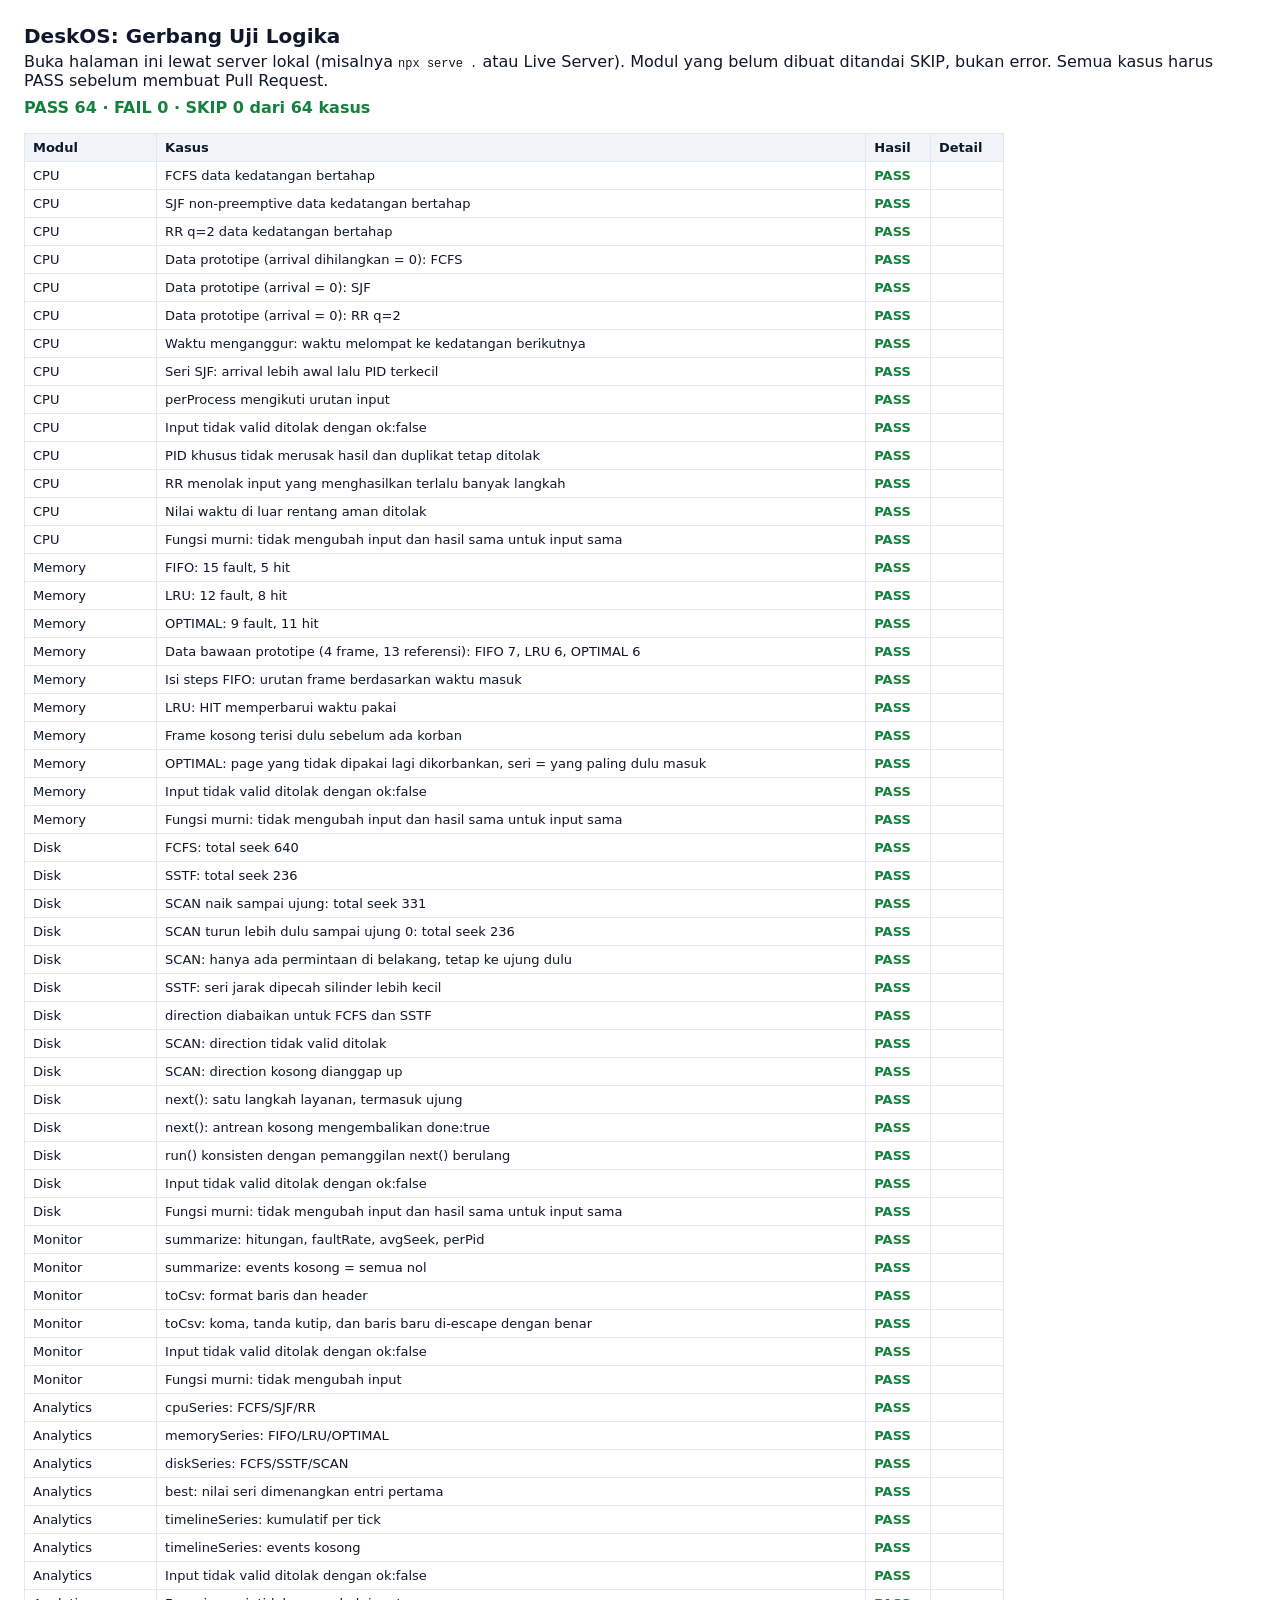
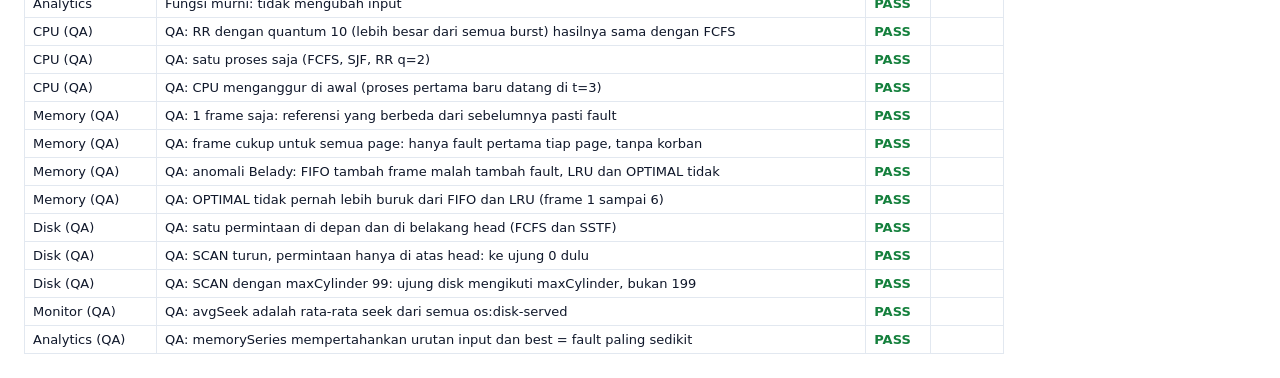
<file: tests/test.html>
<!DOCTYPE html>
<html lang="id">
<head>
<meta charset="UTF-8">
<title>DeskOS: Gerbang Uji Logika</title>
<style>
  body { font-family: system-ui, sans-serif; margin: 24px; color: #0f172a; }
  h1 { font-size: 20px; margin: 0 0 4px; }
  .sum { font-weight: 700; margin: 8px 0 16px; }
  .sum.ok { color: #15803d; } .sum.bad { color: #b91c1c; }
  table { border-collapse: collapse; width: 100%; max-width: 980px; font-size: 13px; }
  th, td { border: 1px solid #e2e8f0; padding: 6px 8px; text-align: left; vertical-align: top; }
  th { background: #f1f5f9; }
  .PASS { color: #15803d; font-weight: 700; } .FAIL { color: #b91c1c; font-weight: 700; } .SKIP { color: #a16207; font-weight: 700; }
  code { font-family: ui-monospace, monospace; font-size: 12px; white-space: pre-wrap; }
</style>
</head>
<body>
<h1>DeskOS: Gerbang Uji Logika</h1>
<div>Buka halaman ini lewat server lokal (misalnya <code>npx serve .</code> atau Live Server). Modul yang belum dibuat ditandai SKIP, bukan error. Semua kasus harus PASS sebelum membuat Pull Request.</div>
<div id="sum" class="sum">Menjalankan...</div>
<table><thead><tr><th>Modul</th><th>Kasus</th><th>Hasil</th><th>Detail</th></tr></thead><tbody id="rows"></tbody></table>

<script src="../modules/cpu/logic.js"></script>
<script src="../modules/memory/logic.js"></script>
<script src="../modules/disk/logic.js"></script>
<script src="../modules/monitor/logic.js"></script>
<script src="../modules/analytics/logic.js"></script>
<script>
'use strict';
const results = [];
function record(mod, name, status, detail) { results.push({ mod, name, status, detail: detail || '' }); }
function deepFreeze(o) { if (o && typeof o === 'object') { Object.values(o).forEach(deepFreeze); Object.freeze(o); } return o; }
function same(a, b) { return JSON.stringify(a) === JSON.stringify(b); }
function close(a, b) { return typeof a === 'number' && Math.abs(a - b) < 1e-9; }
function expect(cond, msg) { if (!cond) throw new Error(msg); }
function expectEq(actual, expected, label) {
  expect(same(actual, expected), label + ': diharapkan ' + JSON.stringify(expected) + ', didapat ' + JSON.stringify(actual));
}
function expectNum(actual, expected, label) {
  expect(close(actual, expected), label + ': diharapkan ' + expected + ', didapat ' + actual);
}
function group(mod, api, cases) {
  if (!api) { cases.forEach(([name]) => record(mod, name, 'SKIP', 'modul belum ada (window object tidak ditemukan)')); return; }
  cases.forEach(([name, fn]) => {
    try { fn(api); record(mod, name, 'PASS'); }
    catch (e) { record(mod, name, 'FAIL', e.message); }
  });
}
function okResult(r) { expect(r && r.ok === true && r.result, 'harus {ok:true, result}, didapat ' + JSON.stringify(r)); return r.result; }
function errCode(r, code) {
  expect(r && r.ok === false && r.error && typeof r.error.message === 'string', 'harus {ok:false, error:{code,message}}, didapat ' + JSON.stringify(r));
  expect(r.error.code === code, 'kode error diharapkan ' + code + ', didapat ' + r.error.code);
}
const g = (arr) => arr.map(x => x.pid + ':' + x.start + ':' + x.end).join(' ');

/* ===================== CPU ===================== */
const P = [{ pid: 'P1', arrival: 0, burst: 6 }, { pid: 'P2', arrival: 1, burst: 3 }, { pid: 'P3', arrival: 2, burst: 8 }, { pid: 'P4', arrival: 3, burst: 2 }];
const P0 = [{ pid: 'P1', burst: 6 }, { pid: 'P2', burst: 3 }, { pid: 'P3', burst: 8 }, { pid: 'P4', burst: 2 }];
const cpu = (alg, procs, q) => ({ algorithm: alg, quantum: q, processes: procs });

group('CPU', window.CpuLogic, [
  ['FCFS data kedatangan bertahap', (L) => {
    const r = okResult(L.run(cpu('FCFS', P, 2)));
    expectEq(g(r.gantt), 'P1:0:6 P2:6:9 P3:9:17 P4:17:19', 'gantt');
    expectNum(r.avgWaiting, 6.5, 'avgWaiting'); expectNum(r.avgTurnaround, 11.25, 'avgTurnaround');
    const p2 = r.perProcess.find(x => x.pid === 'P2');
    expectEq([p2.completion, p2.waiting, p2.turnaround, p2.response], [9, 5, 8, 5], 'P2 (completion,waiting,turnaround,response)');
    const p4 = r.perProcess.find(x => x.pid === 'P4');
    expectEq([p4.completion, p4.waiting, p4.turnaround, p4.response], [19, 14, 16, 14], 'P4');
  }],
  ['SJF non-preemptive data kedatangan bertahap', (L) => {
    const r = okResult(L.run(cpu('SJF', P, 2)));
    expectEq(g(r.gantt), 'P1:0:6 P4:6:8 P2:8:11 P3:11:19', 'gantt');
    expectNum(r.avgWaiting, 4.75, 'avgWaiting'); expectNum(r.avgTurnaround, 9.5, 'avgTurnaround');
  }],
  ['RR q=2 data kedatangan bertahap', (L) => {
    const r = okResult(L.run(cpu('RR', P, 2)));
    expectEq(g(r.gantt), 'P1:0:2 P2:2:4 P3:4:6 P1:6:8 P4:8:10 P2:10:11 P3:11:13 P1:13:15 P3:15:17 P3:17:19', 'gantt');
    expectNum(r.avgWaiting, 7.5, 'avgWaiting'); expectNum(r.avgTurnaround, 12.25, 'avgTurnaround');
  }],
  ['Data prototipe (arrival dihilangkan = 0): FCFS', (L) => {
    const r = okResult(L.run(cpu('FCFS', P0, 2)));
    expectNum(r.avgWaiting, 8, 'avgWaiting'); expectNum(r.avgTurnaround, 12.75, 'avgTurnaround');
  }],
  ['Data prototipe (arrival = 0): SJF', (L) => {
    const r = okResult(L.run(cpu('SJF', P0, 2)));
    expectEq(g(r.gantt), 'P4:0:2 P2:2:5 P1:5:11 P3:11:19', 'gantt');
    expectNum(r.avgWaiting, 4.5, 'avgWaiting'); expectNum(r.avgTurnaround, 9.25, 'avgTurnaround');
  }],
  ['Data prototipe (arrival = 0): RR q=2', (L) => {
    const r = okResult(L.run(cpu('RR', P0, 2)));
    expectEq(g(r.gantt), 'P1:0:2 P2:2:4 P3:4:6 P4:6:8 P1:8:10 P2:10:11 P3:11:13 P1:13:15 P3:15:17 P3:17:19', 'gantt');
    expectNum(r.avgWaiting, 8.5, 'avgWaiting'); expectNum(r.avgTurnaround, 13.25, 'avgTurnaround');
  }],
  ['Waktu menganggur: waktu melompat ke kedatangan berikutnya', (L) => {
    const r = okResult(L.run(cpu('FCFS', [{ pid: 'A', arrival: 0, burst: 2 }, { pid: 'B', arrival: 5, burst: 2 }], 2)));
    expectEq(g(r.gantt), 'A:0:2 B:5:7', 'gantt');
    const b = r.perProcess.find(x => x.pid === 'B');
    expectEq([b.waiting, b.response], [0, 0], 'B (waiting,response)');
  }],
  ['Seri SJF: arrival lebih awal lalu PID terkecil', (L) => {
    const r = okResult(L.run(cpu('SJF', [{ pid: 'P2', arrival: 0, burst: 4 }, { pid: 'P1', arrival: 0, burst: 4 }, { pid: 'P3', arrival: 0, burst: 1 }], 2)));
    expectEq(g(r.gantt), 'P3:0:1 P1:1:5 P2:5:9', 'gantt');
  }],
  ['perProcess mengikuti urutan input', (L) => {
    const r = okResult(L.run(cpu('SJF', P, 2)));
    expectEq(r.perProcess.map(x => x.pid), ['P1', 'P2', 'P3', 'P4'], 'urutan perProcess');
  }],
  ['Input tidak valid ditolak dengan ok:false', (L) => {
    errCode(L.run(cpu('FCFS', [{ pid: 'A', arrival: 0, burst: 0 }], 2)), 'INVALID_INPUT');
    errCode(L.run(cpu('FCFS', [{ pid: 'A', arrival: 0, burst: 1.5 }], 2)), 'INVALID_INPUT');
    errCode(L.run(cpu('FCFS', [{ pid: 'A', arrival: -1, burst: 2 }], 2)), 'INVALID_INPUT');
    errCode(L.run(cpu('FCFS', [{ pid: 'A', burst: 2 }, { pid: 'A', burst: 3 }], 2)), 'INVALID_INPUT');
    errCode(L.run(cpu('FCFS', [{ pid: '', burst: 2 }], 2)), 'INVALID_INPUT');
    errCode(L.run(cpu('FCFS', [], 2)), 'EMPTY_INPUT');
    errCode(L.run(cpu('XYZ', P, 2)), 'UNKNOWN_ALGORITHM');
    errCode(L.run(cpu('RR', P, undefined)), 'INVALID_INPUT');
    errCode(L.run(cpu('RR', P, 0)), 'INVALID_INPUT');
    errCode(L.run(cpu('FCFS', Array.from({ length: 21 }, (_, i) => ({ pid: 'P' + i, burst: 1 })), 2)), 'INVALID_INPUT');
    errCode(L.run(null), 'INVALID_INPUT');
    errCode(L.run(undefined), 'INVALID_INPUT');
  }],
  ['PID khusus tidak merusak hasil dan duplikat tetap ditolak', (L) => {
    ['__proto__', 'constructor', 'toString'].forEach(pid => {
      const r = okResult(L.run(cpu('RR', [{ pid, burst: 2 }], 1)));
      expectEq(r.perProcess[0].pid, pid, 'pid');
      expectEq([r.perProcess[0].completion, r.perProcess[0].waiting, r.perProcess[0].turnaround], [2, 0, 2], 'metrik proses');
    });
    errCode(L.run(cpu('FCFS', [{ pid: '__proto__', burst: 1 }, { pid: '__proto__', burst: 2 }], 1)), 'INVALID_INPUT');
  }],
  ['RR menolak input yang menghasilkan terlalu banyak langkah', (L) => {
    errCode(L.run(cpu('RR', [{ pid: 'P1', burst: 10001 }], 1)), 'INVALID_INPUT');
  }],
  ['Nilai waktu di luar rentang aman ditolak', (L) => {
    errCode(L.run(cpu('FCFS', [{ pid: 'P1', arrival: Number.MAX_SAFE_INTEGER, burst: 1 }], 1)), 'INVALID_INPUT');
  }],
  ['Fungsi murni: tidak mengubah input dan hasil sama untuk input sama', (L) => {
    const input = deepFreeze(cpu('RR', JSON.parse(JSON.stringify(P)), 2));
    const a = L.run(input), b = L.run(input);
    expect(same(a, b), 'dua panggilan dengan input sama memberi hasil berbeda');
  }],
]);

/* ===================== MEMORY ===================== */
const R = [7, 0, 1, 2, 0, 3, 0, 4, 2, 3, 0, 3, 2, 1, 2, 0, 1, 7, 0, 1];
const mem = (alg, frames, refs) => ({ algorithm: alg, frames, refString: refs });

group('Memory', window.MemoryLogic, [
  ['FIFO: 15 fault, 5 hit', (L) => {
    const r = okResult(L.run(mem('FIFO', 3, R)));
    expectEq([r.faults, r.hits], [15, 5], '(faults,hits)'); expectNum(r.hitRatio, 0.25, 'hitRatio');
    expectEq(r.steps.length, 20, 'jumlah steps');
  }],
  ['LRU: 12 fault, 8 hit', (L) => {
    const r = okResult(L.run(mem('LRU', 3, R)));
    expectEq([r.faults, r.hits], [12, 8], '(faults,hits)'); expectNum(r.hitRatio, 0.4, 'hitRatio');
  }],
  ['OPTIMAL: 9 fault, 11 hit', (L) => {
    const r = okResult(L.run(mem('OPTIMAL', 3, R)));
    expectEq([r.faults, r.hits], [9, 11], '(faults,hits)'); expectNum(r.hitRatio, 0.55, 'hitRatio');
  }],
  ['Data bawaan prototipe (4 frame, 13 referensi): FIFO 7, LRU 6, OPTIMAL 6', (L) => {
    const refs = [7, 0, 1, 2, 0, 3, 0, 4, 2, 3, 0, 3, 2];
    expectEq(['FIFO', 'LRU', 'OPTIMAL'].map(a => okResult(L.run(mem(a, 4, refs))).faults), [7, 6, 6], 'faults FIFO/LRU/OPTIMAL');
  }],
  ['Isi steps FIFO: urutan frame berdasarkan waktu masuk', (L) => {
    const s = okResult(L.run(mem('FIFO', 3, R))).steps;
    expectEq(s[0], { index: 0, ref: 7, frames: [7], fault: true, evicted: null }, 'steps[0]');
    expectEq(s[2], { index: 2, ref: 1, frames: [7, 0, 1], fault: true, evicted: null }, 'steps[2]');
    expectEq(s[3], { index: 3, ref: 2, frames: [0, 1, 2], fault: true, evicted: 7 }, 'steps[3]');
    expectEq(s[4], { index: 4, ref: 0, frames: [0, 1, 2], fault: false, evicted: null }, 'steps[4]');
  }],
  ['LRU: HIT memperbarui waktu pakai', (L) => {
    const s = okResult(L.run(mem('LRU', 3, [1, 2, 3, 1, 4]))).steps;
    expectEq(s[4], { index: 4, ref: 4, frames: [1, 3, 4], fault: true, evicted: 2 }, 'steps[4]');
  }],
  ['Frame kosong terisi dulu sebelum ada korban', (L) => {
    const s = okResult(L.run(mem('OPTIMAL', 4, [1, 2, 3, 4, 5]))).steps;
    expectEq(s.slice(0, 4).map(x => x.evicted), [null, null, null, null], 'evicted 4 langkah awal');
    expect(s[4].evicted !== null, 'langkah ke-5 harus ada korban');
  }],
  ['OPTIMAL: page yang tidak dipakai lagi dikorbankan, seri = yang paling dulu masuk', (L) => {
    const s = okResult(L.run(mem('OPTIMAL', 2, [1, 2, 3]))).steps;
    expectEq(s[2].evicted, 1, 'evicted');
  }],
  ['Input tidak valid ditolak dengan ok:false', (L) => {
    errCode(L.run(mem('FIFO', 0, R)), 'INVALID_INPUT');
    errCode(L.run(mem('FIFO', 11, R)), 'INVALID_INPUT');
    errCode(L.run(mem('FIFO', 3, [])), 'EMPTY_INPUT');
    errCode(L.run(mem('FIFO', 3, [1, -1])), 'INVALID_INPUT');
    errCode(L.run(mem('FIFO', 3, [1, 1.5])), 'INVALID_INPUT');
    errCode(L.run(mem('FIFO', 3, Array.from({ length: 51 }, (_, i) => i % 5))), 'INVALID_INPUT');
    errCode(L.run(mem('XYZ', 3, R)), 'UNKNOWN_ALGORITHM');
    errCode(L.run(null), 'INVALID_INPUT');
  }],
  ['Fungsi murni: tidak mengubah input dan hasil sama untuk input sama', (L) => {
    const input = deepFreeze(mem('OPTIMAL', 3, R.slice()));
    expect(same(L.run(input), L.run(input)), 'dua panggilan dengan input sama memberi hasil berbeda');
  }],
]);

/* ===================== DISK ===================== */
const Q = [98, 183, 37, 122, 14, 124, 65, 67];
const dk = (alg, q, extra) => Object.assign({ algorithm: alg, head: 53, maxCylinder: 199, direction: 'up', queue: q }, extra || {});

group('Disk', window.DiskLogic, [
  ['FCFS: total seek 640', (L) => {
    const r = okResult(L.run(dk('FCFS', Q)));
    expectNum(r.totalSeek, 640, 'totalSeek'); expectEq(r.order, Q, 'order');
    expectEq(r.movements[0], { from: 53, to: 98, seek: 45 }, 'movements[0]');
  }],
  ['SSTF: total seek 236', (L) => {
    const r = okResult(L.run(dk('SSTF', Q)));
    expectNum(r.totalSeek, 236, 'totalSeek');
    expectEq(r.order, [65, 67, 37, 14, 98, 122, 124, 183], 'order');
  }],
  ['SCAN naik sampai ujung: total seek 331', (L) => {
    const r = okResult(L.run(dk('SCAN', Q)));
    expectNum(r.totalSeek, 331, 'totalSeek');
    expectEq(r.order, [65, 67, 98, 122, 124, 183, 199, 37, 14], 'order (ujung 199 ikut tercatat)');
  }],
  ['SCAN turun lebih dulu sampai ujung 0: total seek 236', (L) => {
    const r = okResult(L.run(dk('SCAN', Q, { direction: 'down' })));
    expectNum(r.totalSeek, 236, 'totalSeek');
    expectEq(r.order, [37, 14, 0, 65, 67, 98, 122, 124, 183], 'order');
  }],
  ['SCAN: hanya ada permintaan di belakang, tetap ke ujung dulu', (L) => {
    const r = okResult(L.run(dk('SCAN', [10])));
    expectEq(r.order, [199, 10], 'order'); expectNum(r.totalSeek, 335, 'totalSeek');
  }],
  ['SSTF: seri jarak dipecah silinder lebih kecil', (L) => {
    const r = okResult(L.run(dk('SSTF', [60, 40], { head: 50 })));
    expectEq(r.order, [40, 60], 'order');
  }],
  ['direction diabaikan untuk FCFS dan SSTF', (L) => {
    okResult(L.run(dk('FCFS', Q, { direction: 'left' })));
    okResult(L.run(dk('SSTF', Q, { direction: undefined })));
  }],
  ['SCAN: direction tidak valid ditolak', (L) => {
    errCode(L.run(dk('SCAN', Q, { direction: 'left' })), 'INVALID_INPUT');
  }],
  ['SCAN: direction kosong dianggap up', (L) => {
    const r = okResult(L.run(dk('SCAN', Q, { direction: undefined })));
    expectNum(r.totalSeek, 331, 'totalSeek');
  }],
  ['next(): satu langkah layanan, termasuk ujung', (L) => {
    const s1 = okResult(L.next(dk('SCAN', [10])));
    expectEq([s1.done, s1.target, s1.isRequest, s1.seek, s1.newHead, s1.newDirection, s1.remaining], [false, 199, false, 146, 199, 'down', [10]], 'langkah 1');
    const s2 = okResult(L.next(dk('SCAN', s1.remaining, { head: s1.newHead, direction: s1.newDirection })));
    expectEq([s2.target, s2.isRequest, s2.seek, s2.remaining], [10, true, 189, []], 'langkah 2');
  }],
  ['next(): antrean kosong mengembalikan done:true', (L) => {
    const r = okResult(L.next(dk('FCFS', [])));
    expectEq(r.done, true, 'done');
  }],
  ['run() konsisten dengan pemanggilan next() berulang', (L) => {
    ['FCFS', 'SSTF', 'SCAN'].forEach(alg => {
      let head = 53, direction = 'up', queue = Q.slice(), total = 0; const order = [];
      while (queue.length) {
        const s = okResult(L.next(dk(alg, queue, { head, direction })));
        order.push(s.target); total += s.seek; head = s.newHead; direction = s.newDirection; queue = s.remaining;
      }
      const r = okResult(L.run(dk(alg, Q)));
      expectEq(order, r.order, alg + ' order'); expectNum(total, r.totalSeek, alg + ' totalSeek');
    });
  }],
  ['Input tidak valid ditolak dengan ok:false', (L) => {
    errCode(L.run(dk('FCFS', [250])), 'INVALID_INPUT');
    errCode(L.run(dk('FCFS', [-1])), 'INVALID_INPUT');
    errCode(L.run(dk('FCFS', [1.5])), 'INVALID_INPUT');
    errCode(L.run(dk('FCFS', Q, { head: 300 })), 'INVALID_INPUT');
    errCode(L.run(dk('FCFS', Q, { maxCylinder: 0 })), 'INVALID_INPUT');
    errCode(L.run(dk('FCFS', [])), 'EMPTY_INPUT');
    errCode(L.run(dk('XYZ', Q)), 'UNKNOWN_ALGORITHM');
    errCode(L.run(dk('FCFS', Array.from({ length: 31 }, (_, i) => i))), 'INVALID_INPUT');
    errCode(L.run(null), 'INVALID_INPUT');
  }],
  ['Fungsi murni: tidak mengubah input dan hasil sama untuk input sama', (L) => {
    const input = deepFreeze(dk('SCAN', Q.slice()));
    expect(same(L.run(input), L.run(input)), 'dua panggilan dengan input sama memberi hasil berbeda');
    expect(same(L.next(input), L.next(input)), 'next(): dua panggilan memberi hasil berbeda');
  }],
]);


/* ===================== MONITOR ===================== */
const E = [
  { name: 'os:dispatch', tick: 1, detail: { pid: 'P1', start: 0, end: 2 } },
  { name: 'os:page-fault', tick: 1, detail: { pid: 'P1', page: 7 } },
  { name: 'os:dispatch', tick: 2, detail: { pid: 'P2', start: 2, end: 4 } },
  { name: 'os:page-fault', tick: 2, detail: { pid: 'P2', page: 0 } },
  { name: 'os:dispatch', tick: 3, detail: { pid: 'P1', start: 4, end: 6 } },
  { name: 'os:disk-served', tick: 4, detail: { pid: 'P1', page: 7, target: 70, seek: 17 } },
];

group('Monitor', window.MonitorLogic, [
  ['summarize: hitungan, faultRate, avgSeek, perPid', (L) => {
    const r = okResult(L.summarize(E));
    expectEq(r.counts, { dispatch: 3, faults: 2, diskOps: 1 }, 'counts');
    expectNum(r.faultRate, 2 / 3, 'faultRate'); expectNum(r.avgSeek, 17, 'avgSeek');
    expectEq(r.perPid, [{ pid: 'P1', dispatches: 2, faults: 1 }, { pid: 'P2', dispatches: 1, faults: 1 }], 'perPid');
  }],
  ['summarize: events kosong = semua nol', (L) => {
    const r = okResult(L.summarize([]));
    expectEq(r, { counts: { dispatch: 0, faults: 0, diskOps: 0 }, faultRate: 0, avgSeek: 0, perPid: [] }, 'result');
  }],
  ['toCsv: format baris dan header', (L) => {
    const r = okResult(L.toCsv(E));
    expectEq(r.csv, 'tick,event,pid,detail\n1,os:dispatch,P1,0-2\n1,os:page-fault,P1,page=7\n2,os:dispatch,P2,2-4\n2,os:page-fault,P2,page=0\n3,os:dispatch,P1,4-6\n4,os:disk-served,P1,page=7;target=70;seek=17', 'csv');
  }],
  ['toCsv: koma, tanda kutip, dan baris baru di-escape dengan benar', (L) => {
    const r = okResult(L.toCsv([{ name: 'os:dispatch', tick: 1, detail: { pid: 'P1,\"X', start: 0, end: 1 } }]));
    expectEq(r.csv, 'tick,event,pid,detail\n1,os:dispatch,\"P1,\"\"X\",0-1', 'csv');
  }],
  ['Input tidak valid ditolak dengan ok:false', (L) => {
    errCode(L.summarize(null), 'INVALID_INPUT');
    errCode(L.summarize('x'), 'INVALID_INPUT');
    errCode(L.summarize([{ name: 'os:xyz', tick: 1, detail: { pid: 'P1' } }]), 'INVALID_INPUT');
    errCode(L.summarize([{ name: 'os:dispatch', tick: -1, detail: { pid: 'P1', start: 0, end: 1 } }]), 'INVALID_INPUT');
    errCode(L.summarize([{ name: 'os:dispatch', tick: 1, detail: { pid: 5, start: 0, end: 1 } }]), 'INVALID_INPUT');
    errCode(L.toCsv(undefined), 'INVALID_INPUT');
  }],
  ['Fungsi murni: tidak mengubah input', (L) => {
    const input = deepFreeze(JSON.parse(JSON.stringify(E)));
    expect(same(L.summarize(input), L.summarize(input)), 'hasil berbeda untuk input sama');
    expect(same(L.toCsv(input), L.toCsv(input)), 'toCsv: hasil berbeda untuk input sama');
  }],
]);

/* ===================== ANALYTICS ===================== */
group('Analytics', window.AnalyticsLogic, [
  ['cpuSeries: FCFS/SJF/RR', (L) => {
    const r = okResult(L.cpuSeries([
      { algorithm: 'FCFS', avgWaiting: 6.5, avgTurnaround: 11.25 },
      { algorithm: 'SJF', avgWaiting: 4.75, avgTurnaround: 9.5 },
      { algorithm: 'RR', avgWaiting: 7.5, avgTurnaround: 12.25 }]));
    expectEq(r, { labels: ['FCFS', 'SJF', 'RR'], datasets: [{ label: 'Avg Waiting', data: [6.5, 4.75, 7.5] }, { label: 'Avg Turnaround', data: [11.25, 9.5, 12.25] }], best: { index: 1, algorithm: 'SJF' } }, 'result');
  }],
  ['memorySeries: FIFO/LRU/OPTIMAL', (L) => {
    const r = okResult(L.memorySeries([{ algorithm: 'FIFO', faults: 15, hits: 5 }, { algorithm: 'LRU', faults: 12, hits: 8 }, { algorithm: 'OPTIMAL', faults: 9, hits: 11 }]));
    expectEq(r, { labels: ['FIFO', 'LRU', 'OPTIMAL'], datasets: [{ label: 'Faults', data: [15, 12, 9] }, { label: 'Hits', data: [5, 8, 11] }], best: { index: 2, algorithm: 'OPTIMAL' } }, 'result');
  }],
  ['diskSeries: FCFS/SSTF/SCAN', (L) => {
    const r = okResult(L.diskSeries([{ algorithm: 'FCFS', totalSeek: 640 }, { algorithm: 'SSTF', totalSeek: 236 }, { algorithm: 'SCAN', totalSeek: 331 }]));
    expectEq(r, { labels: ['FCFS', 'SSTF', 'SCAN'], datasets: [{ label: 'Total Seek', data: [640, 236, 331] }], best: { index: 1, algorithm: 'SSTF' } }, 'result');
  }],
  ['best: nilai seri dimenangkan entri pertama', (L) => {
    const r = okResult(L.diskSeries([{ algorithm: 'A', totalSeek: 5 }, { algorithm: 'B', totalSeek: 5 }]));
    expectEq(r.best, { index: 0, algorithm: 'A' }, 'best');
  }],
  ['timelineSeries: kumulatif per tick', (L) => {
    const r = okResult(L.timelineSeries(E));
    expectEq(r, { labels: [0, 1, 2, 3, 4], datasets: [{ label: 'Dispatch', data: [0, 1, 2, 3, 3] }, { label: 'Page Fault', data: [0, 1, 2, 2, 2] }, { label: 'Disk Served', data: [0, 0, 0, 0, 1] }] }, 'result');
  }],
  ['timelineSeries: events kosong', (L) => {
    const r = okResult(L.timelineSeries([]));
    expectEq(r, { labels: [0], datasets: [{ label: 'Dispatch', data: [0] }, { label: 'Page Fault', data: [0] }, { label: 'Disk Served', data: [0] }] }, 'result');
  }],
  ['Input tidak valid ditolak dengan ok:false', (L) => {
    errCode(L.cpuSeries([]), 'EMPTY_INPUT');
    errCode(L.cpuSeries('x'), 'INVALID_INPUT');
    errCode(L.cpuSeries([{ algorithm: '', avgWaiting: 1, avgTurnaround: 1 }]), 'INVALID_INPUT');
    errCode(L.cpuSeries([{ algorithm: 'FCFS', avgWaiting: 1 }]), 'INVALID_INPUT');
    errCode(L.memorySeries([{ algorithm: 'FIFO', faults: 'x', hits: 1 }]), 'INVALID_INPUT');
    errCode(L.diskSeries([{ algorithm: 'FCFS', totalSeek: Infinity }]), 'INVALID_INPUT');
    errCode(L.timelineSeries('x'), 'INVALID_INPUT');
    errCode(L.timelineSeries([{ name: 'os:xyz', tick: 1 }]), 'INVALID_INPUT');
    errCode(L.timelineSeries([{ name: 'os:dispatch', tick: -2 }]), 'INVALID_INPUT');
  }],
  ['Fungsi murni: tidak mengubah input', (L) => {
    const runs = deepFreeze([{ algorithm: 'FCFS', totalSeek: 640 }, { algorithm: 'SSTF', totalSeek: 236 }]);
    expect(same(L.diskSeries(runs), L.diskSeries(runs)), 'hasil berbeda untuk input sama');
    const ev = deepFreeze(JSON.parse(JSON.stringify(E)));
    expect(same(L.timelineSeries(ev), L.timelineSeries(ev)), 'timelineSeries: hasil berbeda untuk input sama');
  }],
]);

/* ===================== TAMBAHKAN KASUS QA DI SINI (tugas QA) =====================
   Pola: group('CPU (QA)', window.CpuLogic, [ ['nama kasus', (L) => { ... }], ... ]);
   Jangan mengubah atau menghapus kasus di atas. Kasus baru harus lolos terhadap modul yang benar;
   bila gagal karena bug di modul orang lain, jangan diubah supaya lolos: catat sebagai bug. */
/* ===================== KASUS QA TAMBAHAN (Naysa) ===================== */
{
  /* ---------- CPU ---------- */
  group('CPU (QA)', window.CpuLogic, [
    ['QA: RR dengan quantum 10 (lebih besar dari semua burst) hasilnya sama dengan FCFS', (L) => {
      // Tanpa pemotongan waktu, RR berjalan seperti antrean biasa. Angka acuan: FCFS data A (bagian 6.2).
      const r = okResult(L.run(cpu('RR', P, 10)));
      expectEq(g(r.gantt), 'P1:0:6 P2:6:9 P3:9:17 P4:17:19', 'gantt');
      expectNum(r.avgWaiting, 6.5, 'avgWaiting'); expectNum(r.avgTurnaround, 11.25, 'avgTurnaround');
    }],
    ['QA: satu proses saja (FCFS, SJF, RR q=2)', (L) => {
      const one = [{ pid: 'P1', arrival: 0, burst: 5 }];
      ['FCFS', 'SJF'].forEach(alg => {
        const r = okResult(L.run(cpu(alg, one, 2)));
        expectEq(g(r.gantt), 'P1:0:5', alg + ' gantt');
        expectNum(r.avgWaiting, 0, alg + ' avgWaiting'); expectNum(r.avgTurnaround, 5, alg + ' avgTurnaround');
      });
      const rr = okResult(L.run(cpu('RR', one, 2)));
      expectEq(g(rr.gantt), 'P1:0:2 P1:2:4 P1:4:5', 'RR gantt');
      expectNum(rr.avgWaiting, 0, 'RR avgWaiting'); expectNum(rr.avgTurnaround, 5, 'RR avgTurnaround');
    }],
    ['QA: CPU menganggur di awal (proses pertama baru datang di t=3)', (L) => {
      const r = okResult(L.run(cpu('FCFS', [{ pid: 'A', arrival: 3, burst: 2 }], 2)));
      expectEq(g(r.gantt), 'A:3:5', 'gantt');
      const a = r.perProcess[0];
      expectEq([a.completion, a.waiting, a.turnaround, a.response], [5, 0, 2, 0], 'A (completion,waiting,turnaround,response)');
    }],
  ]);

  /* ---------- MEMORY ---------- */
  group('Memory (QA)', window.MemoryLogic, [
    ['QA: 1 frame saja: referensi yang berbeda dari sebelumnya pasti fault', (L) => {
      ['FIFO', 'LRU', 'OPTIMAL'].forEach(alg => {
        const r = okResult(L.run(mem(alg, 1, [1, 2, 1, 2])));
        expectEq([r.faults, r.hits], [4, 0], alg + ' (faults,hits)');
        expectNum(r.hitRatio, 0, alg + ' hitRatio');
      });
    }],
    ['QA: frame cukup untuk semua page: hanya fault pertama tiap page, tanpa korban', (L) => {
      // R berisi 6 page berbeda (7,0,1,2,3,4): 6 fault, sisanya 14 hit.
      ['FIFO', 'LRU', 'OPTIMAL'].forEach(alg => {
        const r = okResult(L.run(mem(alg, 6, R)));
        expectEq([r.faults, r.hits], [6, 14], alg + ' (faults,hits)');
        expectNum(r.hitRatio, 0.7, alg + ' hitRatio');
        expect(r.steps.every(s => s.evicted === null), alg + ': tidak boleh ada korban');
      });
    }],
    ['QA: anomali Belady: FIFO tambah frame malah tambah fault, LRU dan OPTIMAL tidak', (L) => {
      const B = [1, 2, 3, 4, 1, 2, 5, 1, 2, 3, 4, 5];
      const f = (alg, n) => okResult(L.run(mem(alg, n, B))).faults;
      expectEq([f('FIFO', 3), f('FIFO', 4)], [9, 10], 'FIFO (3 frame, 4 frame)');
      expectEq([f('LRU', 3), f('LRU', 4)], [10, 8], 'LRU (3 frame, 4 frame)');
      expectEq([f('OPTIMAL', 3), f('OPTIMAL', 4)], [7, 6], 'OPTIMAL (3 frame, 4 frame)');
    }],
    ['QA: OPTIMAL tidak pernah lebih buruk dari FIFO dan LRU (frame 1 sampai 6)', (L) => {
      // Aturan teori (bukan angka): Optimal adalah batas terbaik. Cek juga fault + hit = jumlah referensi.
      for (let n = 1; n <= 6; n++) {
        const fifo = okResult(L.run(mem('FIFO', n, R))), lru = okResult(L.run(mem('LRU', n, R))), opt = okResult(L.run(mem('OPTIMAL', n, R)));
        expect(opt.faults <= fifo.faults, n + ' frame: OPTIMAL (' + opt.faults + ') lebih buruk dari FIFO (' + fifo.faults + ')');
        expect(opt.faults <= lru.faults, n + ' frame: OPTIMAL (' + opt.faults + ') lebih buruk dari LRU (' + lru.faults + ')');
        [fifo, lru, opt].forEach(r => expectEq(r.faults + r.hits, R.length, n + ' frame: faults+hits'));
      }
    }],
  ]);

  /* ---------- DISK ---------- */
  group('Disk (QA)', window.DiskLogic, [
    ['QA: satu permintaan di depan dan di belakang head (FCFS dan SSTF)', (L) => {
      ['FCFS', 'SSTF'].forEach(alg => {
        const a = okResult(L.run(dk(alg, [60])));
        expectNum(a.totalSeek, 7, alg + ' totalSeek [60]'); expectEq(a.order, [60], alg + ' order [60]');
        const b = okResult(L.run(dk(alg, [40])));
        expectNum(b.totalSeek, 13, alg + ' totalSeek [40]'); expectEq(b.order, [40], alg + ' order [40]');
      });
    }],
    ['QA: SCAN turun, permintaan hanya di atas head: ke ujung 0 dulu', (L) => {
      const r = okResult(L.run(dk('SCAN', [98], { direction: 'down' })));
      expectEq(r.order, [0, 98], 'order'); expectNum(r.totalSeek, 151, 'totalSeek');
    }],
    ['QA: SCAN dengan maxCylinder 99: ujung disk mengikuti maxCylinder, bukan 199', (L) => {
      const r = okResult(L.run(dk('SCAN', [10, 90], { head: 50, maxCylinder: 99 })));
      expectEq(r.order, [90, 99, 10], 'order'); expectNum(r.totalSeek, 138, 'totalSeek');
    }],
  ]);

  /* ---------- MONITOR ---------- */
  group('Monitor (QA)', window.MonitorLogic, [
    ['QA: avgSeek adalah rata-rata seek dari semua os:disk-served', (L) => {
      const ev = [
        { name: 'os:dispatch', tick: 1, detail: { pid: 'P1', start: 0, end: 2 } },
        { name: 'os:disk-served', tick: 2, detail: { pid: 'P1', page: 7, target: 70, seek: 17 } },
        { name: 'os:disk-served', tick: 3, detail: { pid: 'P1', page: 0, target: 0, seek: 3 } },
      ];
      const r = okResult(L.summarize(ev));
      expectEq(r.counts, { dispatch: 1, faults: 0, diskOps: 2 }, 'counts');
      expectNum(r.faultRate, 0, 'faultRate'); expectNum(r.avgSeek, 10, 'avgSeek');
    }],
  ]);

  /* ---------- ANALYTICS ---------- */
  group('Analytics (QA)', window.AnalyticsLogic, [
    ['QA: memorySeries mempertahankan urutan input dan best = fault paling sedikit', (L) => {
      const r = okResult(L.memorySeries([{ algorithm: 'LRU', faults: 12, hits: 8 }, { algorithm: 'FIFO', faults: 15, hits: 5 }]));
      expectEq(r, { labels: ['LRU', 'FIFO'], datasets: [{ label: 'Faults', data: [12, 15] }, { label: 'Hits', data: [8, 5] }], best: { index: 0, algorithm: 'LRU' } }, 'result');
    }],
  ]);
}
/* ===================== TAMPILKAN ===================== */
const esc = (s) => String(s).replace(/[&<>]/g, c => ({ '&': '&amp;', '<': '&lt;', '>': '&gt;' }[c]));
document.getElementById('rows').innerHTML = results.map(r =>
  `<tr><td>${r.mod}</td><td>${esc(r.name)}</td><td class="${r.status}">${r.status}</td><td><code>${esc(r.detail)}</code></td></tr>`).join('');
const c = (s) => results.filter(r => r.status === s).length;
const sum = document.getElementById('sum');
sum.textContent = `PASS ${c('PASS')} · FAIL ${c('FAIL')} · SKIP ${c('SKIP')} dari ${results.length} kasus`;
sum.className = 'sum ' + (c('FAIL') === 0 ? 'ok' : 'bad');
document.title = `${c('PASS')}/${results.length} PASS`;
window.__results = results;
</script>
</body>
</html>
</file>
